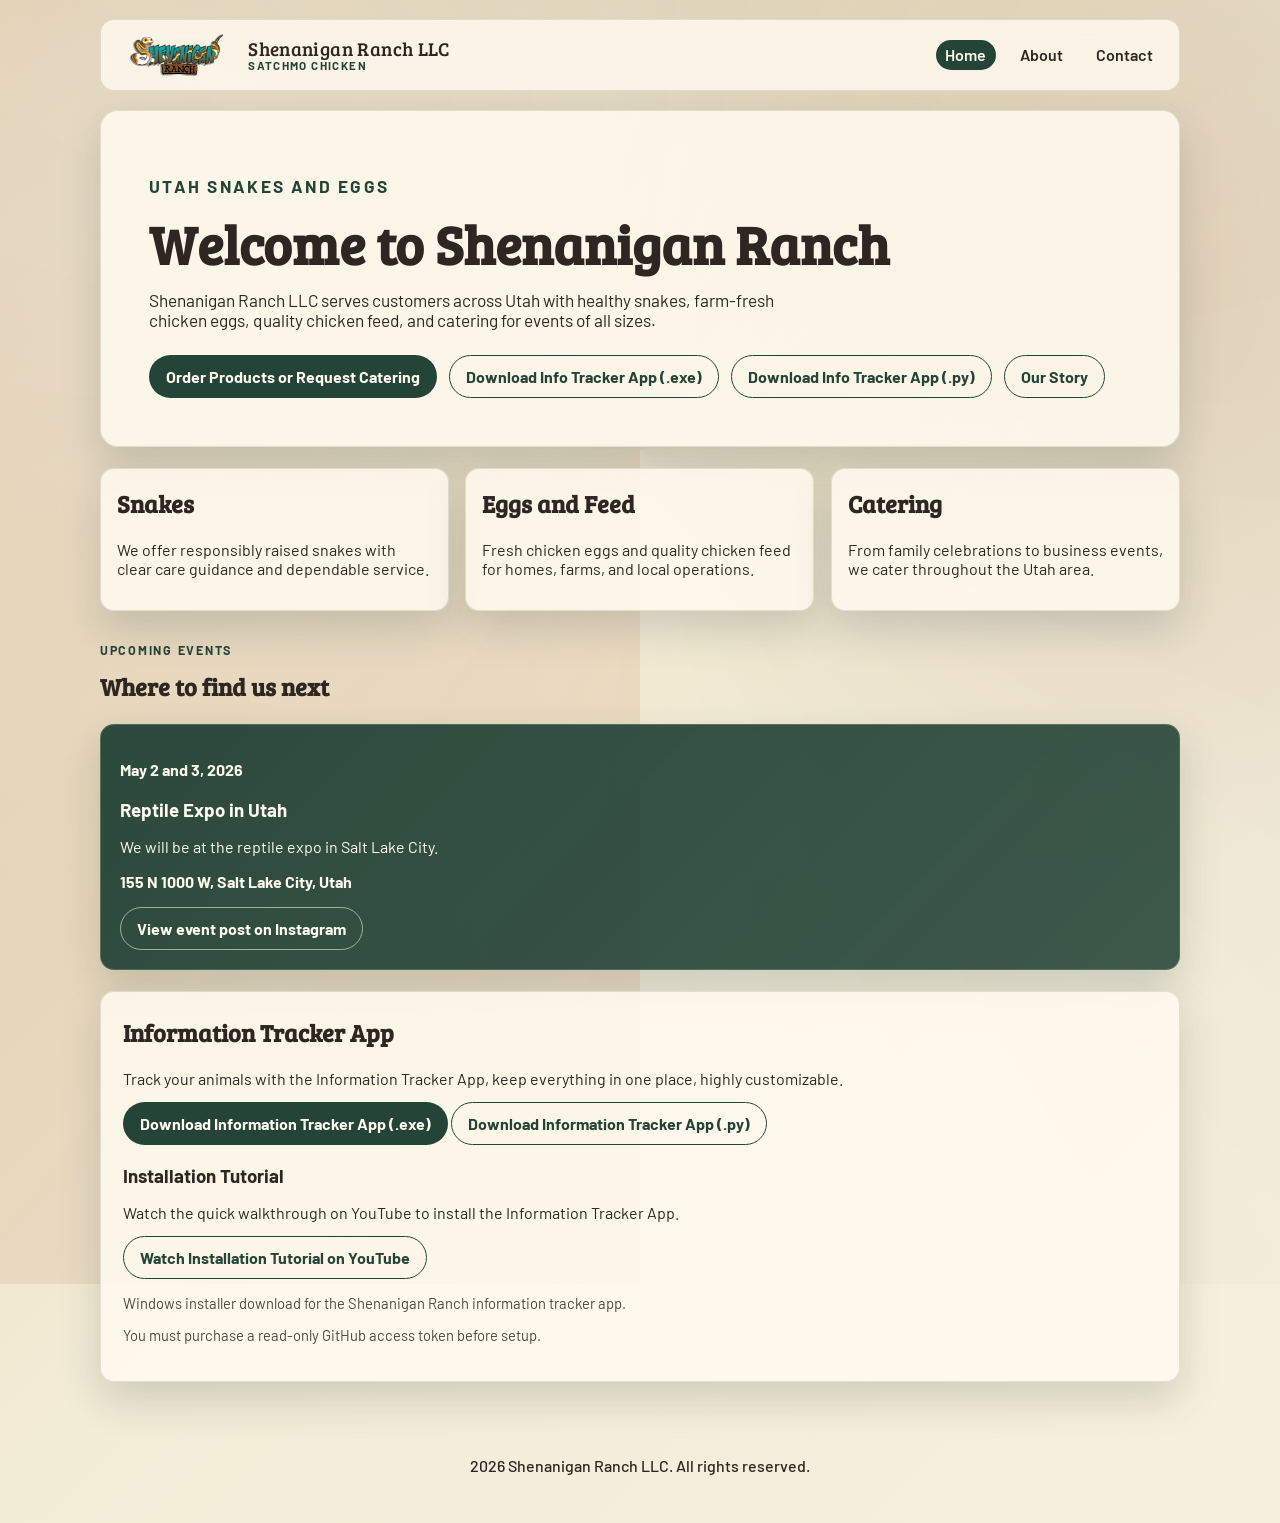
<file: index.html>
<!DOCTYPE html>
<html lang="en">
  <head>
    <meta charset="UTF-8" />
    <meta name="viewport" content="width=device-width, initial-scale=1.0" />
    <meta
      name="description"
      content="Shenanigan Ranch LLC sells snakes, chicken eggs, chicken feed, provides catering, and offers an information tracker app in Utah."
    />
    <title>Shenanigan Ranch | Home</title>
    <link rel="preconnect" href="https://fonts.googleapis.com" />
    <link rel="preconnect" href="https://fonts.gstatic.com" crossorigin />
    <link
      href="https://fonts.googleapis.com/css2?family=Barlow:wght@400;500;700&family=Bree+Serif&display=swap"
      rel="stylesheet"
    />
    <link rel="icon" type="image/png" href="assets/favicon.png" />
    <link rel="stylesheet" href="css/style.css" />
  </head>
  <body>
    <div class="page-glow" aria-hidden="true"></div>
    <header class="site-header">
      <a class="brand" href="index.html" aria-label="Shenanigan Ranch home page">
        <img src="assets/banner.png" alt="Shenanigan Ranch logo banner" class="brand-logo" />
        <span class="brand-copy">
          <span class="brand-text">Shenanigan Ranch LLC</span>
          <span class="brand-slogan">Satchmo Chicken</span>
        </span>
      </a>
      <button class="menu-toggle" type="button" aria-expanded="false" aria-controls="main-nav">
        Menu
      </button>
      <nav id="main-nav" class="site-nav" aria-label="Main navigation">
        <a class="active" href="index.html">Home</a>
        <a href="about.html">About</a>
        <a href="contact.html">Contact</a>
      </nav>
    </header>

    <main>
      <section class="hero">
        <p class="eyebrow">Utah Snakes and Eggs</p>
        <h1>Welcome to Shenanigan Ranch</h1>
        <p>
          Shenanigan Ranch LLC serves customers across Utah with healthy snakes, farm-fresh
          chicken eggs, quality chicken feed, and catering for events of all sizes.
        </p>
        <div class="hero-actions">
          <a class="btn btn-primary" href="contact.html">Order Products or Request Catering</a>
          <a class="btn btn-secondary" href="https://github.com/shenanigan-ranch/information-tracker-installer/releases/latest/download/ShenaniganRanchInstaller.exe" download>Download Info Tracker App (.exe)</a>
          <a class="btn btn-secondary" href="https://github.com/shenanigan-ranch/information-tracker-installer/releases/latest/download/installer.py" download>Download Info Tracker App (.py)</a>
          <a class="btn btn-secondary" href="about.html">Our Story</a>
        </div>
      </section>

      <section class="cards" aria-label="Ranch highlights">
        <article class="card">
          <h2>Snakes</h2>
          <p>We offer responsibly raised snakes with clear care guidance and dependable service.</p>
        </article>
        <article class="card">
          <h2>Eggs and Feed</h2>
          <p>Fresh chicken eggs and quality chicken feed for homes, farms, and local operations.</p>
        </article>
        <article class="card">
          <h2>Catering</h2>
          <p>From family celebrations to business events, we cater throughout the Utah area.</p>
        </article>
      </section>

      <section class="events-section" aria-label="Upcoming events">
        <div class="events-header">
          <p class="eyebrow">Upcoming Events</p>
          <h2>Where to find us next</h2>
        </div>
        <article class="event-card">
          <p class="event-date">May 2 and 3, 2026</p>
          <h3>Reptile Expo in Utah</h3>
          <p>We will be at the reptile expo in Salt Lake City.</p>
          <p class="event-location">155 N 1000 W, Salt Lake City, Utah</p>
          <a
            class="btn btn-secondary"
            href="https://www.instagram.com/p/DXA5m6sjq0T/?utm_source=ig_web_copy_link&igsh=MzRlODBiNWFlZA=="
            target="_blank"
            rel="noreferrer"
          >
            View event post on Instagram
          </a>
        </article>
      </section>

      <section class="app-download" aria-label="Information tracker app download">
        <h2>Information Tracker App</h2>
        <p>
          Track your animals with the Information Tracker App, keep everything in one place, highly customizable.
        </p>
        <a class="btn btn-primary" href="https://github.com/shenanigan-ranch/information-tracker-installer/releases/latest/download/ShenaniganRanchInstaller.exe" download>
          Download Information Tracker App (.exe)
        </a>
        <a class="btn btn-secondary" href="https://github.com/shenanigan-ranch/information-tracker-installer/releases/latest/download/installer.py" download>
          Download Information Tracker App (.py)
        </a>
        <div class="tutorial-video-block">
          <h3>Installation Tutorial</h3>
          <p>Watch the quick walkthrough on YouTube to install the Information Tracker App.</p>
          <a
            class="btn btn-secondary"
            href="https://www.youtube.com/watch?v=YOUR_VIDEO_ID"
            target="_blank"
            rel="noreferrer"
          >
            Watch Installation Tutorial on YouTube
          </a>
        </div>
        <p class="small-note">Windows installer download for the Shenanigan Ranch information tracker app.</p>
        <p class="small-note">You must purchase a read-only GitHub access token before setup.</p>
      </section>
    </main>

    <footer class="site-footer">
      <p>
        <span id="year"></span> Shenanigan Ranch LLC. All rights reserved.
      </p>
    </footer>
    <script src="js/main.js"></script>
  </body>
</html>
</file>
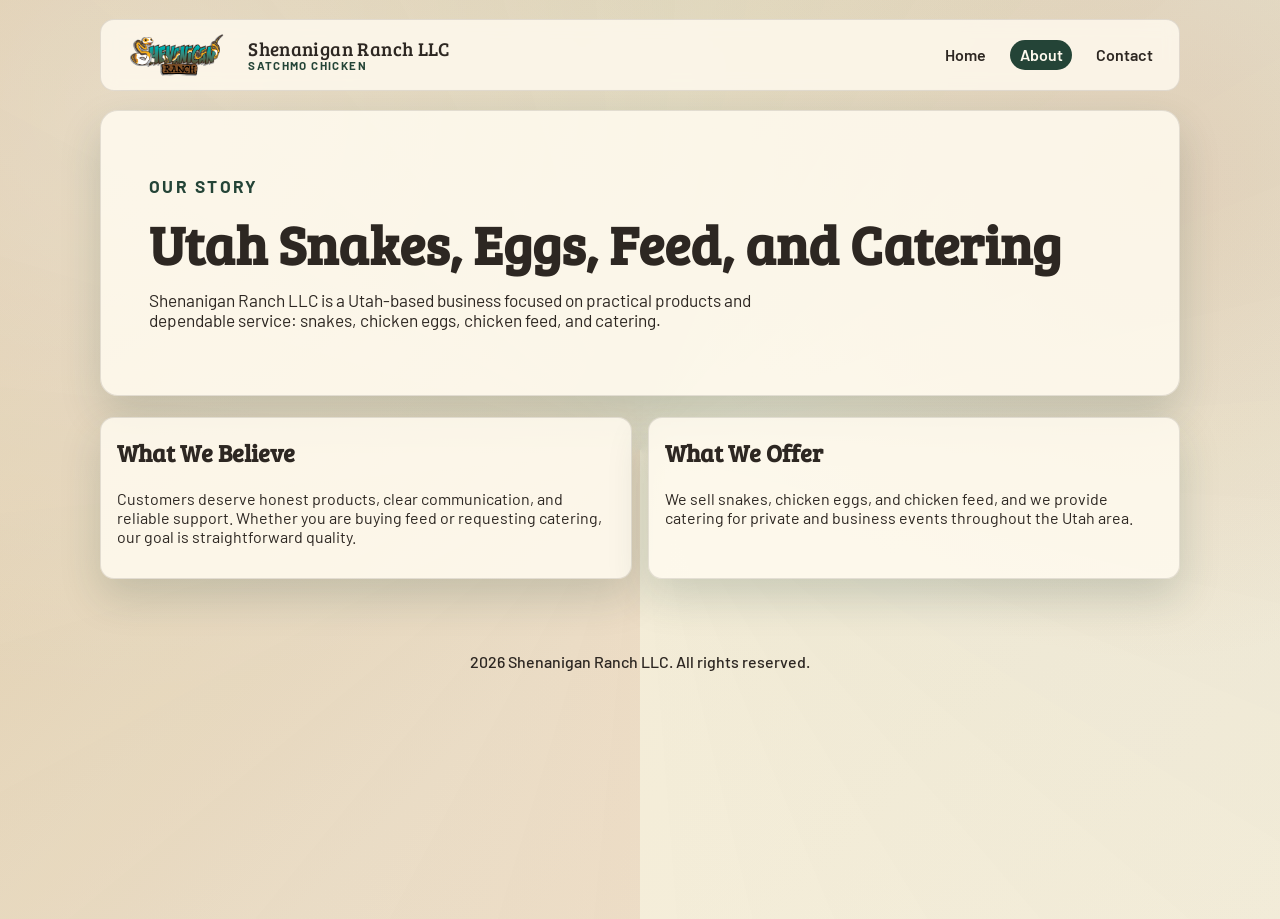
<file: about.html>
<!DOCTYPE html>
<html lang="en">
  <head>
    <meta charset="UTF-8" />
    <meta name="viewport" content="width=device-width, initial-scale=1.0" />
    <meta
      name="description"
      content="Learn about Shenanigan Ranch LLC and our snake sales, chicken products, and catering services in Utah."
    />
    <title>Shenanigan Ranch | About</title>
    <link rel="preconnect" href="https://fonts.googleapis.com" />
    <link rel="preconnect" href="https://fonts.gstatic.com" crossorigin />
    <link
      href="https://fonts.googleapis.com/css2?family=Barlow:wght@400;500;700&family=Bree+Serif&display=swap"
      rel="stylesheet"
    />
    <link rel="icon" type="image/png" href="assets/favicon.png" />
    <link rel="stylesheet" href="css/style.css" />
  </head>
  <body>
    <div class="page-glow" aria-hidden="true"></div>
    <header class="site-header">
      <a class="brand" href="index.html" aria-label="Shenanigan Ranch home page">
        <img src="assets/banner.png" alt="Shenanigan Ranch logo banner" class="brand-logo" />
        <span class="brand-copy">
          <span class="brand-text">Shenanigan Ranch LLC</span>
          <span class="brand-slogan">Satchmo Chicken</span>
        </span>
      </a>
      <button class="menu-toggle" type="button" aria-expanded="false" aria-controls="main-nav">
        Menu
      </button>
      <nav id="main-nav" class="site-nav" aria-label="Main navigation">
        <a href="index.html">Home</a>
        <a class="active" href="about.html">About</a>
        <a href="contact.html">Contact</a>
      </nav>
    </header>

    <main>
      <section class="page-intro">
        <p class="eyebrow">Our Story</p>
        <h1>Utah Snakes, Eggs, Feed, and Catering</h1>
        <p>
          Shenanigan Ranch LLC is a Utah-based business focused on practical products and dependable
          service: snakes, chicken eggs, chicken feed, and catering.
        </p>
      </section>

      <section class="content-grid">
        <article>
          <h2>What We Believe</h2>
          <p>
            Customers deserve honest products, clear communication, and reliable support. Whether
            you are buying feed or requesting catering, our goal is straightforward quality.
          </p>
        </article>
        <article>
          <h2>What We Offer</h2>
          <p>
            We sell snakes, chicken eggs, and chicken feed, and we provide catering for private and
            business events throughout the Utah area.
          </p>
        </article>
      </section>
    </main>

    <footer class="site-footer">
      <p>
        <span id="year"></span> Shenanigan Ranch LLC. All rights reserved.
      </p>
    </footer>

    <script src="js/main.js"></script>
  </body>
</html>
</file>
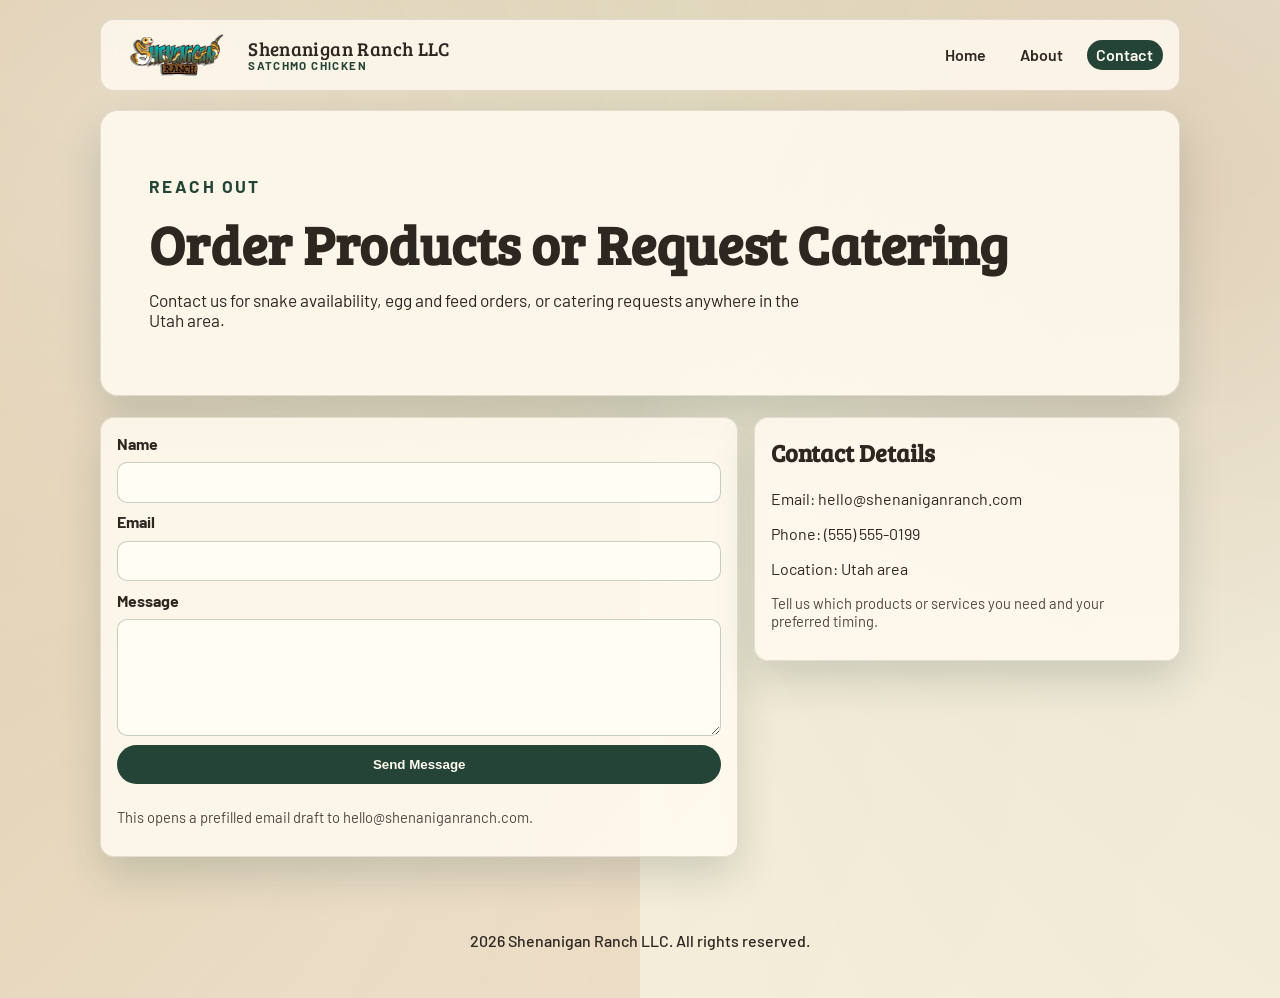
<file: contact.html>
<!DOCTYPE html>
<html lang="en">
  <head>
    <meta charset="UTF-8" />
    <meta name="viewport" content="width=device-width, initial-scale=1.0" />
    <meta
      name="description"
      content="Contact Shenanigan Ranch LLC for snakes, chicken eggs, chicken feed, and catering in Utah."
    />
    <title>Shenanigan Ranch | Contact</title>
    <link rel="preconnect" href="https://fonts.googleapis.com" />
    <link rel="preconnect" href="https://fonts.gstatic.com" crossorigin />
    <link
      href="https://fonts.googleapis.com/css2?family=Barlow:wght@400;500;700&family=Bree+Serif&display=swap"
      rel="stylesheet"
    />
    <link rel="icon" type="image/png" href="assets/favicon.png" />
    <link rel="stylesheet" href="css/style.css" />
  </head>
  <body>
    <div class="page-glow" aria-hidden="true"></div>
    <header class="site-header">
      <a class="brand" href="index.html" aria-label="Shenanigan Ranch home page">
        <img src="assets/banner.png" alt="Shenanigan Ranch logo banner" class="brand-logo" />
        <span class="brand-copy">
          <span class="brand-text">Shenanigan Ranch LLC</span>
          <span class="brand-slogan">Satchmo Chicken</span>
        </span>
      </a>
      <button class="menu-toggle" type="button" aria-expanded="false" aria-controls="main-nav">
        Menu
      </button>
      <nav id="main-nav" class="site-nav" aria-label="Main navigation">
        <a href="index.html">Home</a>
        <a href="about.html">About</a>
        <a class="active" href="contact.html">Contact</a>
      </nav>
    </header>

    <main>
      <section class="page-intro">
        <p class="eyebrow">Reach Out</p>
        <h1>Order Products or Request Catering</h1>
        <p>
          Contact us for snake availability, egg and feed orders, or catering requests anywhere in
          the Utah area.
        </p>
      </section>

      <section class="contact-layout">
        <form class="contact-form" id="contact-form">
          <label for="name">Name</label>
          <input id="name" name="name" type="text" autocomplete="name" required />

          <label for="email">Email</label>
          <input id="email" name="email" type="email" autocomplete="email" required />

          <label for="message">Message</label>
          <textarea id="message" name="message" rows="5" required></textarea>

          <button class="btn btn-primary" type="submit">Send Message</button>
          <p class="small-note">This opens a prefilled email draft to hello@shenaniganranch.com.</p>
        </form>

        <aside class="contact-card">
          <h2>Contact Details</h2>
          <p>Email: hello@shenaniganranch.com</p>
          <p>Phone: (555) 555-0199</p>
          <p>Location: Utah area</p>
          <p class="small-note">Tell us which products or services you need and your preferred timing.</p>
        </aside>
      </section>
    </main>

    <footer class="site-footer">
      <p>
        <span id="year"></span> Shenanigan Ranch LLC. All rights reserved.
      </p>
    </footer>

    <script src="js/main.js"></script>
  </body>
</html>
</file>
<file: css/style.css>
:root {
  --sand: #f3ecd7;
  --clay: #c27a53;
  --pine: #244437;
  --cream: #fffbef;
  --charcoal: #2d2722;
  --card: rgba(255, 251, 239, 0.86);
  --line: rgba(45, 39, 34, 0.12);
  --radius: 14px;
  --shadow: 0 18px 40px rgba(36, 68, 55, 0.18);
}

* {
  box-sizing: border-box;
}

body {
  margin: 0;
  min-height: 100vh;
  color: var(--charcoal);
  font-family: "Barlow", sans-serif;
  background:
    radial-gradient(circle at 10% 12%, rgba(255, 255, 255, 0.35), transparent 42%),
    radial-gradient(circle at 90% 20%, rgba(194, 122, 83, 0.18), transparent 35%),
    linear-gradient(135deg, #ecd8b5 0%, #f3ecd7 55%, #f7f0dd 100%);
}

.page-glow {
  position: fixed;
  inset: -30vmax;
  background: conic-gradient(from 180deg at 50% 50%, rgba(194, 122, 83, 0.14), rgba(36, 68, 55, 0.08), rgba(255, 255, 255, 0));
  pointer-events: none;
  animation: spin 30s linear infinite;
  z-index: -1;
}

.site-header {
  width: min(1080px, 92vw);
  margin: 1.2rem auto 0;
  padding: 0.8rem 1rem;
  border: 1px solid var(--line);
  border-radius: var(--radius);
  background: rgba(255, 251, 239, 0.82);
  backdrop-filter: blur(8px);
  display: flex;
  align-items: center;
  justify-content: space-between;
  gap: 1rem;
}

.brand {
  text-decoration: none;
  color: inherit;
  display: inline-flex;
  align-items: center;
  gap: 0.7rem;
}

.brand-copy {
  display: inline-flex;
  flex-direction: column;
  line-height: 1.1;
}

.brand-logo {
  width: 120px;
  height: 44px;
  object-fit: contain;
}

.brand-text {
  font-family: "Bree Serif", serif;
  font-size: 1.2rem;
  letter-spacing: 0.02em;
}

.brand-slogan {
  font-size: 0.72rem;
  text-transform: uppercase;
  letter-spacing: 0.12em;
  color: var(--pine);
  font-weight: 700;
}

.site-nav {
  display: flex;
  gap: 0.9rem;
}

.site-nav a {
  text-decoration: none;
  color: var(--charcoal);
  font-weight: 600;
  padding: 0.35rem 0.6rem;
  border-radius: 999px;
}

.site-nav a.active,
.site-nav a:hover,
.site-nav a:focus-visible {
  background: var(--pine);
  color: var(--cream);
}

.menu-toggle {
  display: none;
  border: 0;
  border-radius: 999px;
  padding: 0.5rem 0.85rem;
  background: var(--pine);
  color: var(--cream);
  font: inherit;
  font-weight: 600;
  cursor: pointer;
}

main {
  width: min(1080px, 92vw);
  margin: 0 auto;
  padding: 1.2rem 0 2.8rem;
}

.hero,
.page-intro {
  padding: 3rem clamp(1rem, 4vw, 3rem);
  border: 1px solid var(--line);
  border-radius: calc(var(--radius) + 4px);
  background: var(--card);
  box-shadow: var(--shadow);
  animation: liftIn 0.65s ease-out both;
}

.eyebrow {
  text-transform: uppercase;
  letter-spacing: 0.14em;
  font-weight: 700;
  color: var(--pine);
  font-size: 0.78rem;
}

h1,
h2 {
  font-family: "Bree Serif", serif;
  margin-top: 0.1rem;
}

.hero h1,
.page-intro h1 {
  font-size: clamp(2rem, 5vw, 3.4rem);
  line-height: 1.08;
  margin-bottom: 0.85rem;
}

.hero p,
.page-intro p {
  max-width: 66ch;
  font-size: 1.08rem;
}

.hero-actions {
  margin-top: 1.6rem;
  display: flex;
  gap: 0.75rem;
  flex-wrap: wrap;
}

.btn {
  text-decoration: none;
  border: 1px solid transparent;
  padding: 0.68rem 1rem;
  border-radius: 999px;
  font-weight: 700;
  display: inline-flex;
  align-items: center;
  justify-content: center;
  cursor: pointer;
}

.btn-primary {
  background: var(--pine);
  color: var(--cream);
}

.btn-secondary {
  background: transparent;
  border-color: var(--pine);
  color: var(--pine);
}

.cards,
.content-grid,
.contact-layout {
  margin-top: 1.3rem;
  display: grid;
  gap: 1rem;
}

.events-section {
  margin-top: 1.3rem;
  display: grid;
  gap: 1rem;
}

.events-header h2,
.event-card h3 {
  margin-bottom: 0.35rem;
}

.event-card {
  background: linear-gradient(135deg, rgba(36, 68, 55, 0.96), rgba(36, 68, 55, 0.88));
  color: var(--cream);
  border: 1px solid rgba(255, 251, 239, 0.16);
  border-radius: var(--radius);
  padding: 1.2rem;
  box-shadow: var(--shadow);
  animation: liftIn 0.7s ease-out both;
}

.event-card .btn-secondary {
  border-color: rgba(255, 251, 239, 0.55);
  color: var(--cream);
}

.event-date,
.event-location {
  font-weight: 700;
}

.event-card p:last-of-type {
  margin-bottom: 1rem;
}

.cards {
  grid-template-columns: repeat(3, minmax(0, 1fr));
}

.card,
.content-grid article,
.contact-form,
.contact-card {
  background: var(--card);
  border: 1px solid var(--line);
  border-radius: var(--radius);
  padding: 1rem;
  box-shadow: var(--shadow);
  animation: liftIn 0.7s ease-out both;
}

.app-download {
  margin-top: 1.3rem;
  background: var(--card);
  border: 1px solid var(--line);
  border-radius: var(--radius);
  padding: 1.4rem;
  box-shadow: var(--shadow);
  animation: liftIn 0.7s ease-out both;
}

.app-download p {
  margin-bottom: 0.9rem;
}

.tutorial-video-block {
  margin-top: 1.1rem;
}

.tutorial-video-block h3 {
  margin-bottom: 0.45rem;
}

.content-grid {
  grid-template-columns: repeat(2, minmax(0, 1fr));
}

.contact-layout {
  grid-template-columns: 1.5fr 1fr;
  align-items: start;
}

.contact-form {
  display: grid;
  gap: 0.58rem;
}

label {
  font-weight: 700;
}

input,
textarea {
  width: 100%;
  border: 1px solid rgba(36, 68, 55, 0.26);
  border-radius: 10px;
  padding: 0.62rem;
  font: inherit;
  background: #fffdf4;
}

.small-note {
  font-size: 0.92rem;
  opacity: 0.84;
}

.site-footer {
  width: min(1080px, 92vw);
  margin: 0 auto 1.2rem;
  padding: 0.8rem 0;
  text-align: center;
  font-weight: 500;
}

@keyframes liftIn {
  from {
    opacity: 0;
    transform: translateY(12px) scale(0.99);
  }
  to {
    opacity: 1;
    transform: translateY(0) scale(1);
  }
}

@keyframes spin {
  from {
    transform: rotate(0deg);
  }
  to {
    transform: rotate(360deg);
  }
}

@media (max-width: 860px) {
  .cards,
  .content-grid,
  .contact-layout {
    grid-template-columns: 1fr;
  }

  .menu-toggle {
    display: inline-flex;
  }

  .site-nav {
    position: absolute;
    top: 82px;
    right: 4vw;
    left: 4vw;
    background: rgba(255, 251, 239, 0.97);
    border: 1px solid var(--line);
    border-radius: var(--radius);
    box-shadow: var(--shadow);
    padding: 0.7rem;
    display: none;
    flex-direction: column;
  }

  .site-nav.open {
    display: flex;
  }
}
</file>
